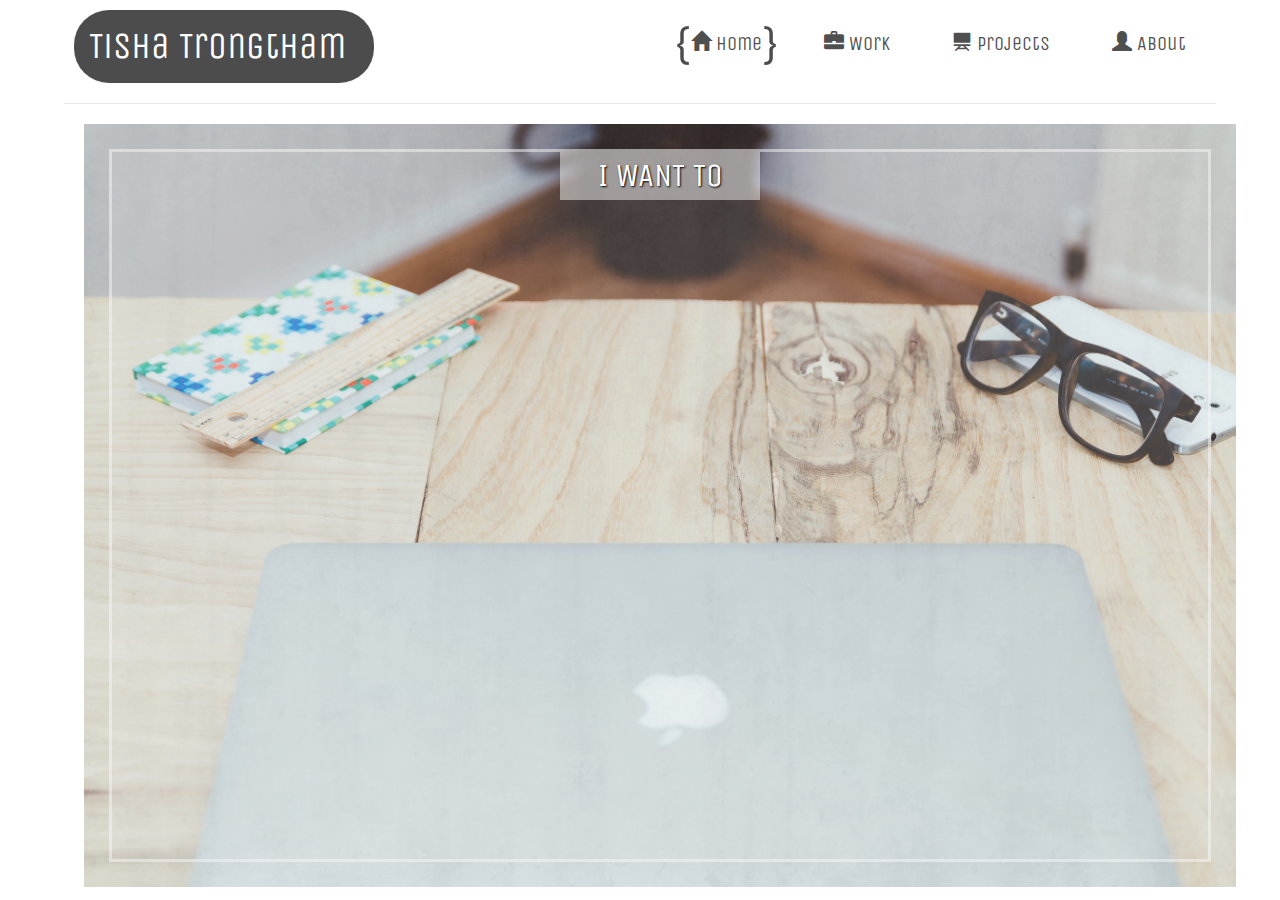
<file: index.html>
<!DOCTYPE html>

<html> 
<head> 
	<title> Tisha Trongtham :: Home </title>
	<meta name="description" content="Tisha's Personal Website">
	<meta name="keywords" content="HTML, CSS, JavaScript">
	<meta name="author" content="Tisha Trongtham">
	<script src="https://code.jquery.com/jquery-2.1.1.min.js"></script>
	<script src="https://ajax.googleapis.com/ajax/libs/jquery/1.11.3/jquery.min.js"></script>
	<script src="https://maxcdn.bootstrapcdn.com/bootstrap/3.3.4/js/bootstrap.min.js"></script>
	<script type="text/javascript" src="js/main.js"></script>
	<script type="text/javascript" src="js/index.js"></script>
	<link rel="stylesheet" href="https://maxcdn.bootstrapcdn.com/bootstrap/3.3.5/css/bootstrap.min.css">
	<link rel="shortcut icon" href="img/logo.png">
	<link rel="stylesheet" href="css/main.css">
	<link rel="stylesheet" href="css/index.css">
</head>

<body>
	<!-- Copy menu into all pages -->
	<div id="menu">
		<div id="logo-wrapper">
			<!--
			<ul id="logo" class="nav navbar-left">
				<a href="index.html"> Tisha Trongtham </a>
			</ul> -->
			<a href="index.html"> Tisha Trongtham </a>
		</div>
		<div id="big-menu-wrapper">
			<ul id="big-menu" class="nav nav-pills navbar-right">
				<li role="presentation" class="active"><a href="index.html" class="brackets"><span class="glyphicon glyphicon-home"></span> Home</a></li>
				<li role="presentation"><a href="work.html" class="brackets"><span class="glyphicon glyphicon-briefcase"></span> Work</a></li>
				<li role="presentation"><a href="projects.html" class="brackets"><span class="glyphicon glyphicon-blackboard"></span> Projects</a></li>
				<li role="presentation"><a href="about.html" class="brackets"><span class="glyphicon glyphicon-user"></span> About</a></li>
			</ul>
		</div>
		<div id="lil-menu-wrapper">
			<ul id="lil-menu" class="nav nav-pills nav-stacked">
				<li role="presentation" class="active"><a href="index.html" class="brackets"><span class="glyphicon glyphicon-home" data-toggle="tooltip" data-placement="left" title="Home"></span></a></li>
				<li role="presentation"><a href="work.html" class="brackets"><span class="glyphicon glyphicon-briefcase" data-toggle="tooltip" data-placement="left" title="Work"></span></a></li>
				<li role="presentation"><a href="projects.html" class="brackets"><span class="glyphicon glyphicon-blackboard" data-toggle="tooltip" data-placement="left" title="Projects"></span></a></li>
				<li role="presentation"><a href="about.html" class="brackets"><span class="glyphicon glyphicon-user" data-toggle="tooltip" data-placement="left" title="About"></span></a></li>
			</ul>
		</div>
	</div>
	<!-- End of menu -->
<!--
	<div id="main">
		<div id="verbs">
			<div id="design">
				<p> Design </p>
				<img src="img/design.png">
			</div>
			<div id="write">	
				<p> Write </p>
				<img src="img/write.png">
			</div>
			<div id="create">
				<p> Create </p>
				<img src="img/create.png">
			</div>
			<div id="inspire">
				<p> Inspire </p> 
				<img src="img/inspire.png">
			</div>
		</div>
	</div>-->

	<div id="main">
		<div id ="verb-wrapper">
			<!--<div id="desktop"></div>-->
			<img id="desktop" src="img/desk4.jpg"/>
			<div id="overlay"></div>
			<div id="verbs">
				<div id="header">
					<p> I WANT TO </p>
				</div>
				<div id="wants">
					<div id="design">
						<p> Design </p>
					</div>
					<div id="write">	
						<p> Write </p>
					</div>
					<div id="create">
						<p> Create </p>
					</div>
					<div id="inspire">
						<p> Inspire </p> 
						<img id="bulb" src="img/bulb-dark.png">
					</div>
				</div>
			</div>
		</div>
	</div>

</body>

</html>
</file>
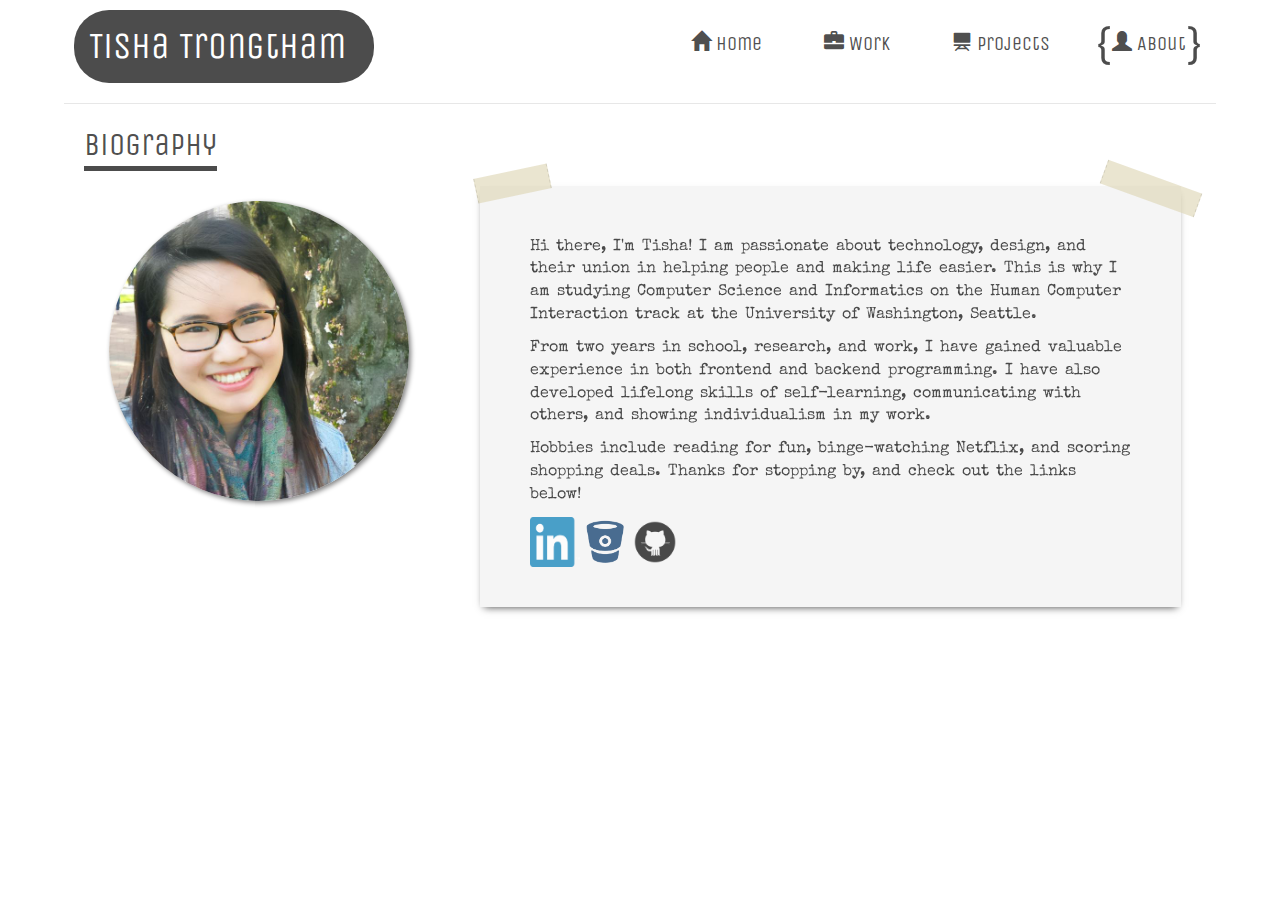
<file: about.html>
<!DOCTYPE html>

<html> 
<head> 
	<title> Tisha Trongtham :: About </title>
	<meta name="description" content="Tisha's Personal Website">
	<meta name="keywords" content="HTML, CSS, JavaScript">
	<meta name="author" content="Tisha Trongtham">
	<script src="https://code.jquery.com/jquery-2.1.1.min.js"></script>
	<script src="https://ajax.googleapis.com/ajax/libs/jquery/1.11.3/jquery.min.js"></script>
	<script src="https://maxcdn.bootstrapcdn.com/bootstrap/3.3.4/js/bootstrap.min.js"></script>
	<script type="text/javascript" src="js/main.js"></script>
	<link rel="stylesheet" href="https://maxcdn.bootstrapcdn.com/bootstrap/3.3.5/css/bootstrap.min.css">
	<link rel="shortcut icon" href="img/logo.png">
	<link rel="stylesheet" href="css/main.css">
	<link rel="stylesheet" href="css/about.css">
</head>

<body>
	<!-- Copy menu into all pages -->
	<div id="menu">
		<div id="logo-wrapper">
			<!--
			<ul id="logo" class="nav navbar-left">
				<a href="index.html"> Tisha Trongtham </a>
			</ul> -->
			<a href="index.html"> Tisha Trongtham </a>
		</div>
		<div id="big-menu-wrapper">
			<ul id="big-menu" class="nav nav-pills navbar-right">
				<li role="presentation"><a href="index.html" class="brackets"><span class="glyphicon glyphicon-home"></span> Home</a></li>
				<li role="presentation"><a href="work.html" class="brackets"><span class="glyphicon glyphicon-briefcase"></span> Work</a></li>
				<li role="presentation"><a href="projects.html" class="brackets"><span class="glyphicon glyphicon-blackboard"></span> Projects</a></li>
				<li role="presentation" class="active"><a href="about.html" class="brackets"><span class="glyphicon glyphicon-user"></span> About</a></li>
			</ul>
		</div>
		<div id="lil-menu-wrapper">
			<ul id="lil-menu" class="nav nav-pills nav-stacked">
				<li role="presentation"><a href="index.html" class="brackets"><span class="glyphicon glyphicon-home" data-toggle="tooltip" data-placement="left" title="Home"></span></a></li>
				<li role="presentation"><a href="work.html" class="brackets"><span class="glyphicon glyphicon-briefcase" data-toggle="tooltip" data-placement="left" title="Work"></span></a></li>
				<li role="presentation"><a href="projects.html" class="brackets"><span class="glyphicon glyphicon-blackboard" data-toggle="tooltip" data-placement="left" title="Projects"></span></a></li>
				<li role="presentation" class="active"><a href="about.html" class="brackets"><span class="glyphicon glyphicon-user" data-toggle="tooltip" data-placement="left" title="About"></span></a></li>
			</ul>
		</div>
	</div>
	<!-- End of menu -->
	<div id="main">
		<div id="heading">
			<h1> Biography </h1>
		</div>
		<div class="row">
			<div class="col-md-4">
				<div id="portrait" class="img-circle">
					<img src="img/prof2.jpg"/>
				</div>
			</div>
			<div class="col-md-8">
				<div id="bio" class="tape">
					<p> Hi there, I'm Tisha! I am passionate about technology, design, and their union in helping people and making life easier. This is why I am studying Computer Science and Informatics on the Human Computer Interaction track at the University of Washington, Seattle. </p> 
					<p> From two years in school, research, and work, I have gained valuable experience in both frontend and backend programming. I have also developed lifelong skills of self-learning, communicating with others, and showing individualism in my work. <p/> 
					<p>Hobbies include reading for fun, binge-watching Netflix, and scoring shopping deals. Thanks for stopping by, and check out the links below!</p>
					<div class="link">
						<a href="https://www.linkedin.com/pub/tisha-trongtham/b3/474/64a" target="_blank">
							<img src="img/linkedin.png"/>
						</a>
					</div>

					<div class="link">
						<a href="https://bitbucket.org/ttseattle/" target="_blank">
							<img src="img/bitbucket.png"/>
						</a>
					</div>

					<div class="link">
						<a href="https://github.com/ttseattle/" target="_blank">
							<img src="img/github.png"/>
						</a>
					</div>
					<br/><br/>

				</div>
			</div>
		</div>
	</div>

</body>

</html>
</file>
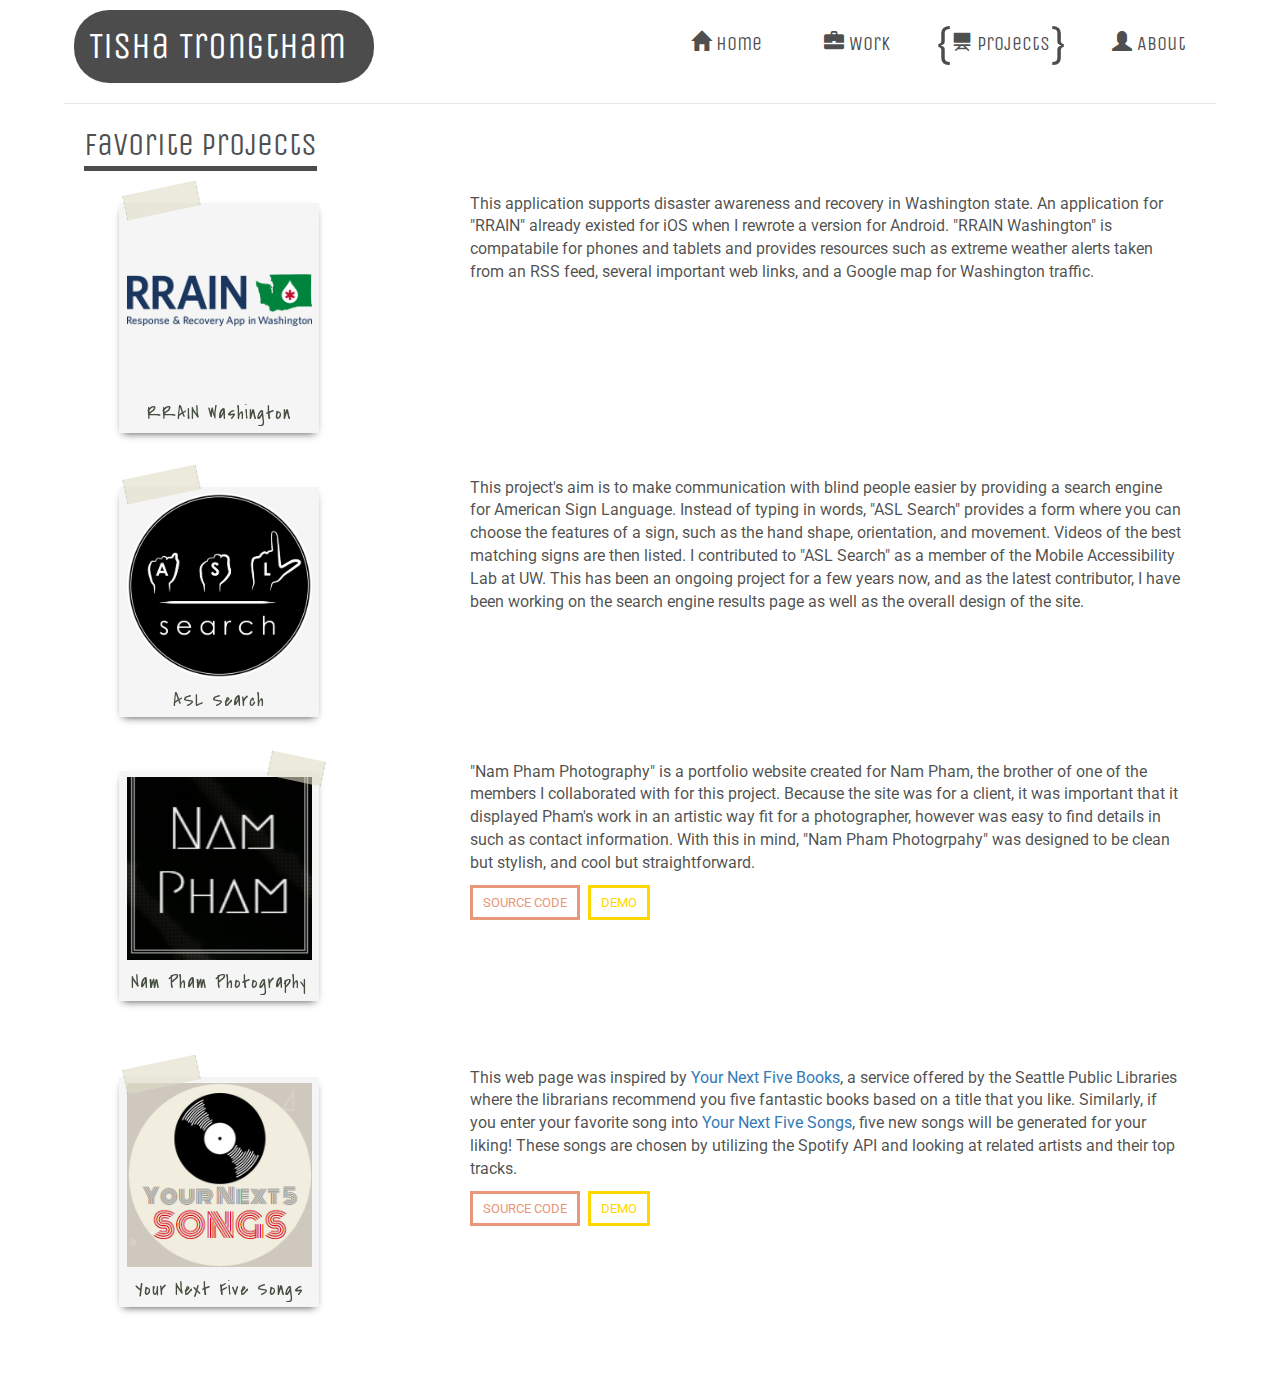
<file: projects.html>
<!DOCTYPE html>

<html> 
<head> 
	<title> Tisha Trongtham :: Projects </title>
	<meta name="description" content="Tisha's Personal Website">
	<meta name="keywords" content="HTML, CSS, JavaScript">
	<meta name="author" content="Tisha Trongtham">
	<script src="https://code.jquery.com/jquery-2.1.1.min.js"></script>
	<script src="https://ajax.googleapis.com/ajax/libs/jquery/1.11.3/jquery.min.js"></script>
	<script src="https://maxcdn.bootstrapcdn.com/bootstrap/3.3.4/js/bootstrap.min.js"></script>
	<script type="text/javascript" src="js/main.js"></script>
	<link rel="stylesheet" href="https://maxcdn.bootstrapcdn.com/bootstrap/3.3.5/css/bootstrap.min.css">
	<link rel="shortcut icon" href="img/logo.png">
	<link rel="stylesheet" href="css/main.css">
	<link rel="stylesheet" href="css/projects.css">
</head>

<body>
	<!-- Copy menu into all pages -->
	<div id="menu">
		<div id="logo-wrapper">
			<!--
			<ul id="logo" class="nav navbar-left">
				<a href="index.html"> Tisha Trongtham </a>
			</ul> -->
			<a href="index.html"> Tisha Trongtham </a>
		</div>
		<div id="big-menu-wrapper">
			<ul id="big-menu" class="nav nav-pills navbar-right">
				<li role="presentation"><a href="index.html" class="brackets"><span class="glyphicon glyphicon-home"></span> Home</a></li>
				<li role="presentation"><a href="work.html" class="brackets"><span class="glyphicon glyphicon-briefcase"></span> Work</a></li>
				<li role="presentation" class="active"><a href="projects.html" class="brackets"><span class="glyphicon glyphicon-blackboard"></span> Projects</a></li>
				<li role="presentation"><a href="about.html" class="brackets"><span class="glyphicon glyphicon-user"></span> About</a></li>
			</ul>
		</div>
		<div id="lil-menu-wrapper">
			<ul id="lil-menu" class="nav nav-pills nav-stacked">
				<li role="presentation"><a href="index.html" class="brackets"><span class="glyphicon glyphicon-home" data-toggle="tooltip" data-placement="left" title="Home"></span></a></li>
				<li role="presentation"><a href="work.html" class="brackets"><span class="glyphicon glyphicon-briefcase" data-toggle="tooltip" data-placement="left" title="Work"></span></a></li>
				<li role="presentation"  class="active"><a href="projects.html" class="brackets"><span class="glyphicon glyphicon-blackboard" data-toggle="tooltip" data-placement="left" title="Projects"></span></a></li>
				<li role="presentation"><a href="about.html" class="brackets"><span class="glyphicon glyphicon-user" data-toggle="tooltip" data-placement="left" title="About"></span></a></li>
			</ul>
		</div>
	</div>
	<!-- End of menu -->

	<div id="main">
		<div id="heading">
			<h1> Favorite Projects </h1>
		</div>
		<div id="projects">

			<div id="pnr-app">
				<div class="row polaroid op1">
					<div class="col-md-4">
						<figure>
							<a href="#">
								<img src="img/RRAIN_logo_rgb.png" id="pnr_img"/>
								<figcaption>RRAIN Washington</figcaption>
								<div class="overlay">
									<h2> IN DEVELOPMENT </h2>
								</div>
							</a>
						</figure>
					</div>
					<div class="col-md-8 description">
						<p> This application supports disaster awareness and recovery in Washington state. An application for "RRAIN" already existed for iOS when I rewrote a version for Android. "RRAIN Washington" is compatabile for phones and tablets and provides resources such as extreme weather alerts taken from an RSS feed, several important web links, and a Google map for Washington traffic. </p>
					</div>
				</div>
			</div>

			<div id="asl-search">
				<div class="row polaroid op1">
					<div class="col-md-4">
						<figure>
							<a href="#">
								<img src="img/ASL_logo_condense_bolded.png"/>
								<figcaption>ASL Search</figcaption>
								<div class="overlay">
									<h2> IN DEVELOPMENT </h2>
								</div>
							</a>
						</figure>
					</div>
					<div class="col-md-8 description">
						<p> This project's aim is to make communication with blind people easier by providing a search engine for American Sign Language. Instead of typing in words, "ASL Search" provides a form where you can choose the features of a sign, such as the hand shape, orientation, and movement. Videos of the best matching signs are then listed. I contributed to "ASL Search" as a member of the Mobile Accessibility Lab at UW. This has been an ongoing project for a few years now, and as the latest contributor, I have been working on the search engine results page as well as the overall design of the site. </p>
					</div>
				</div>
			</div>

			<div id="nam-pham">
				<div class="row polaroid op2">
					<div class="col-md-4">
						<figure>
							<a href="http://htmlpreview.github.io/?https://github.com/marcuspham/photo-website/blob/master/index.html" target="_blank">
								<img src="img/nam-pham.png"/>
								<figcaption>Nam Pham Photography</figcaption>
							</a>
						</figure>
					</div>
					<div class="col-md-8 description">
						<p> "Nam Pham Photography" is a portfolio website created for Nam Pham, the brother of one of the members I collaborated with for this project. Because the site was for a client, it was important that it displayed Pham's work in an artistic way fit for a photographer, however was easy to find details in such as contact information. With this in mind, "Nam Pham Photogrpahy" was designed to be clean but stylish, and cool but straightforward. </p>
						<a href="https://github.com/marcuspham/photo-website" target="_blank"> <button id="source"> SOURCE CODE </button> </a>
						<a href="http://htmlpreview.github.io/?https://github.com/marcuspham/photo-website/blob/master/index.html" target="_blank" target="_blank"> <button id="demo"> DEMO </button> </a>
					</div>
				</div>
			</div>

			<div id="spotify" class="polaroid op1">
				<div class="row polaroid">
					<div class="col-md-4">
						<figure>
							<a href="http://students.washington.edu/tishat/info343/spotify/" target="_blank">
								<img src="img/spotify.png"/>
								<figcaption>Your Next Five Songs</figcaption>
							</a>
						</figure>
					</div>
					<div class="col-md-8 description">
						<p> This web page was inspired by <a href="https://www.spl.org/using-the-library/get-help/your-next-5-books" target="_blank"> Your Next Five Books</a>, a service offered by the Seattle Public Libraries where the librarians recommend you five fantastic books based on a title that you like. Similarly, if you enter your favorite song into <a href="http://students.washington.edu/tishat/info343/spotify/" target="_blank"> Your Next Five Songs</a>, five new songs will be generated for your liking! These songs are chosen by utilizing the Spotify API and looking at related artists and their top tracks. </p>
						<a href="https://github.com/ttseattle/spotify" target="_blank"> <button id="source"> SOURCE CODE </button> </a>
						<a href="http://students.washington.edu/tishat/info343/spotify/" target="_blank"> <button id="demo"> DEMO </button> </a>
					</div>
				</div>
			</div>

		</div> 
	</div>
</body>

</html>
</file>
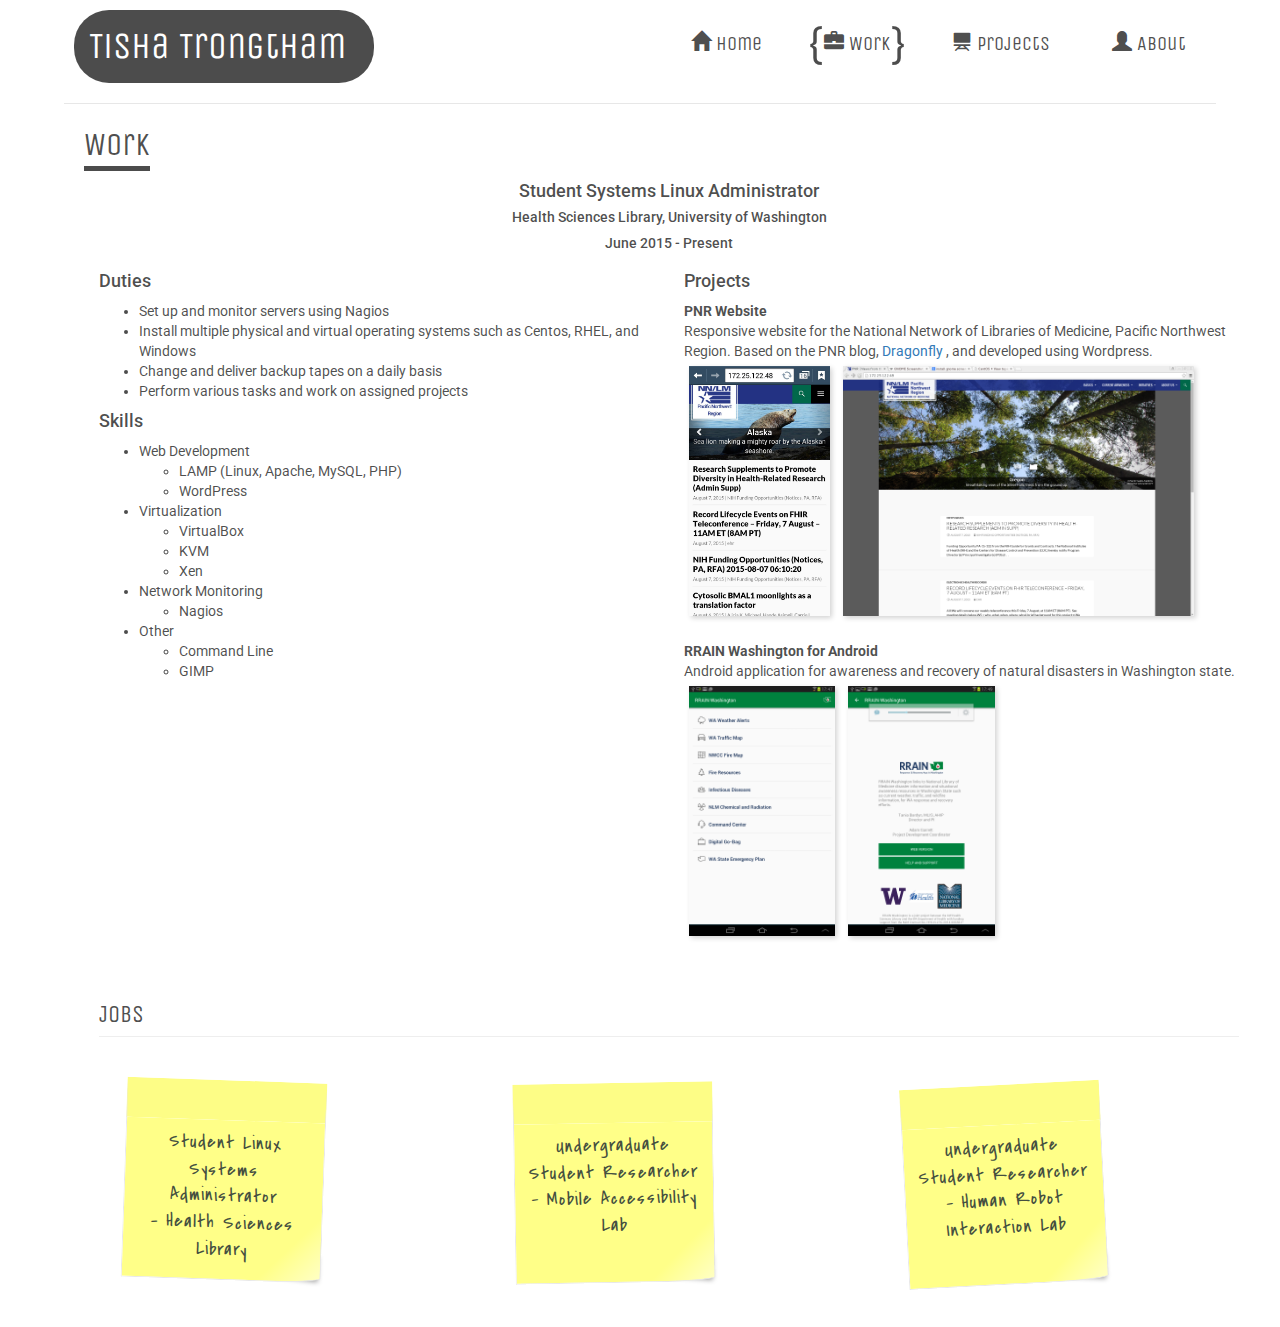
<file: work.html>
<!DOCTYPE html>

<html> 
<head> 
	<title> Tisha Trongtham :: Work </title>
	<meta name="description" content="Tisha's Personal Website">
	<meta name="keywords" content="HTML, CSS, JavaScript">
	<meta name="author" content="Tisha Trongtham">
	<script src="https://code.jquery.com/jquery-2.1.1.min.js"></script>
	<script src="https://ajax.googleapis.com/ajax/libs/jquery/1.11.3/jquery.min.js"></script>
	<script src="https://maxcdn.bootstrapcdn.com/bootstrap/3.3.4/js/bootstrap.min.js"></script>
	<script type="text/javascript" src="js/main.js"></script>
	<script type="text/javascript" src="js/work.js"></script>
	<link rel="stylesheet" href="https://maxcdn.bootstrapcdn.com/bootstrap/3.3.5/css/bootstrap.min.css">
	<link rel="shortcut icon" href="img/logo.png">
	<link rel="stylesheet" href="css/main.css">
	<link rel="stylesheet" href="css/work.css">
</head>

<body>
	<!-- Copy menu into all pages -->
	<div id="menu">
		<div id="logo-wrapper">
			<!--
			<ul id="logo" class="nav navbar-left">
				<a href="index.html"> Tisha Trongtham </a>
			</ul> -->
			<a href="index.html"> Tisha Trongtham </a>
		</div>
		<div id="big-menu-wrapper">
			<ul id="big-menu" class="nav nav-pills navbar-right">
				<li role="presentation"><a href="index.html" class="brackets"><span class="glyphicon glyphicon-home"></span> Home</a></li>
				<li role="presentation" class="active"><a href="work.html" class="brackets"><span class="glyphicon glyphicon-briefcase"></span> Work</a></li>
				<li role="presentation"><a href="projects.html" class="brackets"><span class="glyphicon glyphicon-blackboard"></span> Projects</a></li>
				<li role="presentation"><a href="about.html" class="brackets"><span class="glyphicon glyphicon-user"></span> About</a></li>
			</ul>
		</div>
		<div id="lil-menu-wrapper">
			<ul id="lil-menu" class="nav nav-pills nav-stacked">
				<li role="presentation"><a href="index.html" class="brackets"><span class="glyphicon glyphicon-home" data-toggle="tooltip" data-placement="left" title="Home"></span></a></li>
				<li role="presentation" class="active"><a href="work.html" class="brackets"><span class="glyphicon glyphicon-briefcase" data-toggle="tooltip" data-placement="left" title="Work"></span></a></li>
				<li role="presentation"><a href="projects.html" class="brackets"><span class="glyphicon glyphicon-blackboard" data-toggle="tooltip" data-placement="left" title="Projects"></span></a></li>
				<li role="presentation"><a href="about.html" class="brackets"><span class="glyphicon glyphicon-user" data-toggle="tooltip" data-placement="left" title="About"></span></a></li>
			</ul>
		</div>
	</div>
	<!-- End of menu -->
	<div id="main">
		<div id="heading">
			<h1> Work </h1>
		</div>
        <!-- Page Content -->
        <div class="container">

            <!-- Portfolio Item Heading -->
            <div class="row job-details">
                <div class="col-lg-12">
                    <div id="work-header"></div>
                </div>
            </div>
            <!-- /.row -->
            
            <!-- Portfolio Item Row -->
            <div class="row job-details">

                <div class="col-md-6" >
                    <h4>Duties</h4>
                    <div id="duties"></div>
                    <h4>Skills</h4>
                    <div id="skills"></div>          
                </div>

                <div class="col-md-6">
                    <h4>Projects</h4>
                    <div id="projects"></div>
                    <div id="projects-img"></div>
                    <!--<img id="project-img" class="img-responsive">-->
                </div>

            </div>
            <!-- /.row -->

            <!-- Related Projects Row -->
            <div class="row">

                <div class="col-lg-12">
                    <h3 class="page-header">Jobs</h3>
                </div>

                <div class="col-sm-4 col-xs-8">
                	<div class="postit-wrapper-1">
                    	<a class="portfolio-item postit" id="hsl" href="#"> Student Linux Systems Administrator <br/> - Health Sciences Library </a>
                    </div>
                </div>
        		<div id="pnr-mobile-modal" class="modal fade" role="dialog">
				  <div class="modal-dialog portrait">
				    <div class="modal-content">
				      <div class="modal-body">
				      	<button type="button" class="close" data-dismiss="modal"><span class="glyphicon glyphicon-remove-circle"></span></button>
				        <img src="img/pnr_mobile2.jpg" class="display-modal"/>
				      </div>
				    </div>
				  </div>
				</div>
				<div id="pnr-web-modal" class="modal fade" role="dialog">
				  <div class="modal-dialog landscape">
				    <div class="modal-content">
				      <div class="modal-body">
				      	<button type="button" class="close" data-dismiss="modal"><span class="glyphicon glyphicon-remove-circle"></span></button>
				        <img src="img/pnr_web.png" class="display-modal"/>
				      </div>
				    </div>
				  </div>
				</div>
				<div id="rrain_list-modal" class="modal fade" role="dialog">
				  <div class="modal-dialog portrait">
				    <div class="modal-content">
				      <div class="modal-body">
				      	<button type="button" class="close" data-dismiss="modal"><span class="glyphicon glyphicon-remove-circle"></span></button>
				        <img src="img/rrain_list.png" class="display-modal"/>
				      </div>
				    </div>
				  </div>
				</div>
				<div id="rrain_info-modal" class="modal fade" role="dialog">
				  <div class="modal-dialog portrait">
				    <div class="modal-content">
				      <div class="modal-body">
				      	<button type="button" class="close" data-dismiss="modal"><span class="glyphicon glyphicon-remove-circle"></span></button>
				        <img src="img/rrain_info.png" class="display-modal"/>
				      </div>
				    </div>
				  </div>
				</div>

                <div class="col-sm-4 col-xs-8">
                	<div class="postit-wrapper-2">
                    	<a class="portfolio-item postit" id="access" href="#"> Undergraduate Student Researcher <br/> - Mobile Accessibility Lab </a>
                    </div>
                </div>
                <div id="asl-results-modal" class="modal fade" role="dialog">
				  <div class="modal-dialog landscape">
				    <div class="modal-content">
				      <div class="modal-body">
				      	<button type="button" class="close" data-dismiss="modal"><span class="glyphicon glyphicon-remove-circle"></span></button>
				        <img src="img/asl_results.png" class="display-modal"/>
				      </div>
				    </div>
				  </div>
				</div>

                <div class="col-sm-4 col-xs-8">
                	<div class="postit-wrapper-3">
                   		<a class="portfolio-item postit" id="hri" href="#"> Undergraduate Student Researcher <br/> - Human Robot Interaction Lab </a>
                   	</div>
                </div>
                <div id="kubi-storyboard-modal" class="modal fade" role="dialog">
				  <div class="modal-dialog landscape">
				    <div class="modal-content">
				      <div class="modal-body">
				      	<button type="button" class="close" data-dismiss="modal"><span class="glyphicon glyphicon-remove-circle"></span></button>
				        <img src="img/kubi_storyboard.png" class="display-modal"/>
				      </div>
				    </div>
				  </div>
				</div>
				<div id="kubi-robot-modal" class="modal fade" role="dialog">
				  <div class="modal-dialog portrait">
				    <div class="modal-content">
				      <div class="modal-body">
				      	<button type="button" class="close" data-dismiss="modal"><span class="glyphicon glyphicon-remove-circle"></span></button>
				        <img src="img/kubi_robot.png" class="display-modal"/>
				      </div>
				    </div>
				  </div>
				</div>

            </div> 
		<!--
		<div id="myCarousel" class="carousel slide" data-ride="carousel">
		    <ol class="carousel-indicators">
		      	<li data-target="#myCarousel" data-slide-to="0" class="active"></li>
		      	<li data-target="#myCarousel" data-slide-to="1"></li>
		      	<li data-target="#myCarousel" data-slide-to="2"></li>
		    </ol>
			<div class="carousel-inner" role="listbox">
				<div class="item active feat1">
					<div id="hsl"> 
						<h4> Student Systems Linux Administrator </h4>
						<h5> Health Sciences Library, University of Washington </h5>
						<h5> June 2015 - Present </h5>
						<h6> Duties </h6>
						<ul> 
							<li> Set up and monitor servers using Nagios </li>
							<li> Install multiple physical and virtual operating systems such as Centos, RHEL, and Windows </li>
							<li> Change and deliver backup tapes on a daily basis </li>
							<li> Perform various tasks and work on assigned projects </li>
						</ul>
						<h6> Skills </h6>
						<ul>
							<li> Web Development 
								<ul>
									<li> LAMP (Linux, Apache, MySQL, PHP) </li>
									<li> WordPress </li>
								</ul>
							</li>
							<li> Virtualization 
								<ul> 
									<li> VirtualBox </li>
									<li> KVM </li>
									<li> Xen </li>
								</ul>
							</li>
							<li> Network Monitoring 
								<ul>
									<li> Nagios </li>
								</ul>
							</li>
							<li> Other 
								<ul>
									<li> Command Line </li>
									<li> GIMP </li>
								</ul>
							</li>
						</ul>
						<h6> Projects </h6>
						<dl> 
							<dt> PNR Website </dt>
							<dd> Responsive website for the National Network of Libraries of Medicine, Pacific Northwest Region. Based on the PNR blog, <a href="http://nnlm.gov/pnr/dragonfly/" target="_blank"> Dragonfly </a>, and developed using Wordpress. </dd>
						</dl>
					</div>
			    </div>
			    <div class="item feat2">
					<div id="access"> 
						<h4> Undergraduate Student Researcher </h4>
						<h5> Mobile Accessibility Lab, University of Washington </h5>
						<h5> May 2015 - Present </h5>
						<h6> Duties </h6>
						<ul> 
							<li> Research existing video search engines for ideas in usability and visual appeal </li>
							<li> Study latent semantic analysis (LSA) for the search algorithm </li>
							<li> Write code for "ASL Search" </li>
						</ul>
						<h6> Skills </h6>
						<ul>
							<li> Web Development 
								<ul>
									<li> HTML </li>
									<li> CSS </li>
									<li> JavaScript </li>
									<li> jQuery </li>
									<li> Python </li>
									<li> Bootstrap </li>
								</ul>
							</li>
						</ul>
						<h6> Projects </h6>
						<dl> 
							<dt> ASL Search </dt>
							<dd> Search engine for signs in American Sign Language. Instead of typing words into a search box, features are selected in a form. </dd>
						</dl>
					</div>
			    </div>
			    <div class="item feat3">
					<div id="hcr"> 
						<h4> Undergraduate Student Researcher </h4>
						<h5> Human Robot Interaction Lab, University of Washington </h5>
						<h5> January 2015 - April 2015 </h5>
						<h6> Duties </h6>
						<ul> 
							<li> Storyboarded interactions between robot and users </li>
							<li> Simulated human-like characteristics in robot eyes and movements for various situations </li>
							<li> Developed English lesson plan to be taught by "Kubi" </li>
						</ul>
						<h6> Skills </h6>
						<ul>
							<li> Application 
								<ul>
									<li> Android Studio </li>
									<li> Java </li>
								</ul>
							</li>
							<li> Other 
								<ul>
									<li> PowerPoint </li>
									<li> Excel </li>
								</ul>
							</li>
						</ul>
						<h6> Projects </h6>
						<dl> 
							<dt> Kubi </dt>
							<dd> Robot tablet application to aid in English education in developing countries. Based on DuoLingo with an elementary school age group as the audience. </dd>
						</dl>
					</div>
			    </div>
			</div>
		    <a class="left carousel-control" href="#myCarousel" role="button" data-slide="prev">
		      	<span class="glyphicon glyphicon-circle-arrow-left" aria-hidden="true"></span>
		      	<span class="sr-only">Previous</span>
		    </a>
		    <a class="right carousel-control" href="#myCarousel" role="button" data-slide="next">
		     	<span class="glyphicon glyphicon-circle-arrow-right" aria-hidden="true"></span>
		      	<span class="sr-only">Next</span>
		    </a>
		</div>
	</div>
	
		<div class="jobs">
			<div id="hsl"> 
				<h4> Student Systems Linux Administrator </h4>
				<h5> Health Sciences Library, University of Washington </h5>
				<h5> June 2015 - Present </h5>
				<div class="row">
					<div class="col-md-6">
						<h6> Duties </h6>
						<ul> 
							<li> Set up and monitor servers using Nagios </li>
							<li> Install multiple physical and virtual operating systems such as Centos, RHEL, and Windows </li>
							<li> Change and deliver backup tapes on a daily basis </li>
							<li> Perform various tasks and work on assigned projects </li>
						</ul>
						<h6> Skills </h6>
						<ul>
							<li> Web Development 
								<ul>
									<li> LAMP (Linux, Apache, MySQL, PHP) </li>
									<li> WordPress </li>
								</ul>
							</li>
							<li> Virtualization 
								<ul> 
									<li> VirtualBox </li>
									<li> KVM </li>
									<li> Xen </li>
								</ul>
							</li>
							<li> Network Monitoring 
								<ul>
									<li> Nagios </li>
								</ul>
							</li>
							<li> Other 
								<ul>
									<li> Command Line </li>
									<li> GIMP </li>
								</ul>
							</li>
						</ul>
					</div>
					<div class="col-md-6">
						<h6> Projects </h6>
						<dl> 
							<dt> PNR Website </dt>
							<dd> Responsive website for the National Network of Libraries of Medicine, Pacific Northwest Region. Based on the PNR blog, <a href="http://nnlm.gov/pnr/dragonfly/" target="_blank"> Dragonfly </a>, and developed using Wordpress. </dd>
						</dl>
						<img src="img/pnr_mobile2.jpg" class="display" data-toggle="modal" data-target="#myModal" />
						<div id="myModal" class="modal fade" role="dialog">
						  <div class="modal-dialog">
						    <div class="modal-content">
						      <div class="modal-body">
						      	<button type="button" class="close" data-dismiss="modal">&times;</button>
						        <img src="img/pnr_mobile2.jpg" class="display-modal"/>
						      </div>
						    </div>
						  </div>
						</div>
					</div>
				</div>
			</div>

			<div id="access"> 
				<h4> Student Systems Linux Administrator </h4>
				<h5> Mobile Accessibility Lab, University of Washington </h5>
				<h5> May 2015 - Present </h5>
				<div class="row">
					<div class="col-md-6">
						<h6> Duties </h6>
						<ul> 
							<li> Research existing video search engines for ideas in usability and visual appeal </li>
							<li> Study latent semantic analysis (LSA) for the search algorithm </li>
							<li> Write code for "ASL Search" </li>
						</ul>
						<h6> Skills </h6>
						<ul>
							<li> Web Development 
								<ul>
									<li> HTML </li>
									<li> CSS </li>
									<li> JavaScript </li>
									<li> jQuery </li>
									<li> Python </li>
									<li> Bootstrap </li>
								</ul>
							</li>
						</ul>
					</div>
					<div class="col-md-6">
						<h6> Projects </h6>
						<dl> 
							<dt> ASL Search </dt>
							<dd> Search engine for signs in American Sign Language. Instead of typing words into a search box, features are selected in a form. </dd>
						</dl>
						<img src="img/asl_results.png" class="display" data-toggle="modal" data-target="#myModal2" />
						<div id="myModal2" class="modal fade" role="dialog">
						  <div class="modal-dialog">
						    <div class="modal-content">
						      <div class="modal-body">
						      	<button type="button" class="close" data-dismiss="modal">&times;</button>
						        <img src="img/asl_results.png" class="display-modal"/>
						      </div>
						    </div>
						  </div>
						</div>
					</div>
				</div>
			</div>

			<div id="hcr"> 
				<div class="row">
					<div class="col-md-6">
						<h4> Student Systems Linux Administrator </h4>
						<h5> Human Robot Interaction Lab, University of Washington </h5>
						<h5> January 2015 - April 2015 </h5>
						<h6> Duties </h6>
						<ul> 
							<li> Storyboarded interactions between robot and users </li>
							<li> Simulated human-like characteristics in robot eyes and movements for various situations </li>
							<li> Developed English lesson plan to be taught by "Kubi" </li>
						</ul>
						<h6> Skills </h6>
						<ul>
							<li> Application 
								<ul>
									<li> Android Studio </li>
									<li> Java </li>
								</ul>
							</li>
							<li> Other 
								<ul>
									<li> PowerPoint </li>
									<li> Excel </li>
								</ul>
							</li>
						</ul>
					</div>
					<div class="col-md-6">
						<h6> Projects </h6>
						<dl> 
							<dt> Kubi </dt>
							<dd> Robot tablet application to aid in English education in developing countries. Based on DuoLingo with an elementary school age group as the audience. </dd>
						</dl>
						<img src="img/kubi_storyboard.png" class="display" data-toggle="modal" data-target="#myModal3" />
						<img src="img/kubi_robot.png" class="display" data-toggle="modal" data-target="#myModal4" />
						<div id="myModal3" class="modal fade" role="dialog">
						  <div class="modal-dialog">
						    <div class="modal-content">
						      <div class="modal-body">
						      	<button type="button" class="close" data-dismiss="modal">&times;</button>
						        <img src="img/kubi_storyboard.png" class="display-modal"/>
						      </div>
						    </div>
						  </div>
						</div>
						<div id="myModal4" class="modal fade" role="dialog">
						  <div class="modal-dialog">
						    <div class="modal-content">
						      <div class="modal-body">
						      	<button type="button" class="close" data-dismiss="modal">&times;</button>
						        <img src="img/kubi_robot	.png" class="display-modal"/>
						      </div>
						    </div>
						  </div>
						</div>
					</div>
				</div>
			</div>
		</div> -->
	</div> 

</body>

</html>
</file>
<file: css/main.css>
@import url(https://fonts.googleapis.com/css?family=Handlee|Bad+Script);
@import url(https://fonts.googleapis.com/css?family=Patrick+Hand|Fredericka+the+Great|Unica+One|Miniver|Autour+One);
@import url(http://fonts.googleapis.com/css?family=Life+Savers:700|Oldenburg|Ribeye+Marrow|Ribeye|Snowburst+One|Margarine);
@import url(https://fonts.googleapis.com/css?family=Raleway|Lato|Ubuntu|Quicksand|Cantarell|Roboto|Open+Sans+Condensed|Dosis|Abel);
@import url(https://fonts.googleapis.com/css?family=Special+Elite|Nixie+One|Graduate);
@import url(https://fonts.googleapis.com/css?family=Reenie+Beanie);
@import url(https://fonts.googleapis.com/css?family=Architects+Daughter|Covered+By+Your+Grace|The+Girl+Next+Door);

#menu {
    border-bottom: 1px solid #e7e7e7;
    width: 90%;
    margin: 0 auto;
    position: relative;
}

#logo-wrapper {
	height: auto;
    width: 300px;
    padding: 10px 15px;
    margin: 10px 20px 20px 10px;
    background: rgba(0, 0, 0, 0.7);
    position: relative;
    /* outline: 2px solid rgba(0, 0, 0, 0.7); 
    outline-offset: 2px; */
    border-radius: 35px;
}
/*
#logo-wrapper:before {
	content: "";
    position: absolute;
    bottom: -27px;
    right: 50px;
    width: 0;
    border-right: 35px solid rgba(0, 0, 0, 0.7);
    border-bottom: 27px solid transparent;
}
*/
#logo {
	margin-left: 20px;
}

#logo-wrapper a {
	font-size: 28pt;
	color: white;
	text-decoration: none;
	font-family: 'Unica One';
}

#logo a {
	font-size: 28pt;
	color: rgba(0, 0, 0, 0.7);
	text-decoration: none;
	padding: 0;
	margin: 0;
}

#big-menu-wrapper {
	position: absolute;
	top: 0;
	right: 0;
	z-index: 10;
}

#big-menu {
	margin-right: 0px;
}

#lil-menu-wrapper {
	display: none;
	width: 83px;
	position: fixed;
	top: 0;
	right: 0;
	z-index: 10;
}

#lil-menu {
	width: 83px;
}

.nav {
	margin-top: 10px;
	font-family: 'Unica One';
	font-size: 20px;
	color: rgba(0, 0, 0, 0.7);
}

.nav>li>a {
	padding: 10px 30px;
}

.nav-pills>li {
	vertical-align: middle;
	background-color: transparent;
}

.nav-pills>li.active>a, .nav-pills>li.active>a:focus, .nav-pills>li.active>a:hover, .nav-pills>li>a, .nav-pills>li>a:focus, .nav-pills>li>a:hover {
	color: rgba(0, 0, 0, 0.7);
	background-color: transparent;
}

.nav-pills>li>a {
	border-radius: 0px;
}

.brackets:before, .brackets:after {
	position: absolute;
	color: transparent;/* It makes the curly brackets invisible at the beginning.*/	
	font-size: 2.5em;
	margin-top: -20px;
}

.active .brackets:before, .active .brackets:after, .brackets:hover:before, .brackets:hover:after, .brackets .active:before, .brackets .active:after {
	color: rgba(0, 0, 0, 0.7);
}

.brackets:before {
	content: "{";
	left: 15px;
	transition: all 280ms ease-in-out;
}

.brackets:hover:before {
	left: 10px;
}

.brackets:after {
	content: "}";
	right: 15px;
	transition: all 280ms ease-in-out;
}

.brackets:hover:after {
	right: 10px;
}

#main {
	padding: 20px;
	font-family: 'Unica One';
	color: rgba(0, 0, 0, 0.7);
	margin-left: 20px;
    width: 90%;
    margin: 0 auto;
}

#main h1 {
	font-size: 24pt;
}

#main p {
	font-family: 'Roboto';
	font-size: 12pt;
}

a:hover {
	text-decoration: none;
}

#heading {
	/*border-radius: 35px; */
	border-bottom: 5px solid rgba(0, 0, 0, 0.7);
	display: inline-block; 
}

#heading h1 {
	margin: 3px 0;
}

@media screen and (max-width: 940px) {
	#lil-menu-wrapper {
		display: block;
	}
	#big-menu-wrapper {
		display: none;
	}
	#main {
		width: 80%;
	}
	#menu {
		width: 70%;
	}
}

@media screen and (max-width: 768px) {
	#logo {
		margin: 0;
	}
	#logo a {
		font-size: 18pt;
	}
	#logo-wrapper {
		width: 220px;
	}
	#logo-wrapper a {
		font-size: 20pt;
	}
}
</file>
<file: css/index.css>
#main {
	text-align: center;
	position: relative;
}

#bulb {
	height: 75px;
	width: 75px;
	margin: 0 0 15px 0;
	padding: 0;
} 

#verb-wrapper {
	width: 100%;
	position: absolute;
	margin-bottom: 15px;
}

#desktop {
	width: 100%;
	height: auto;
	top: 0;
	left: 0;
	z-index: -1;
	/*
	background-image: url('../img/desk4.jpg');
	background-size: contain;
	background-repeat: no-repeat; */
}

#overlay {
	position: absolute;
	background-image: url('../img/grunge.jpg');
	background-size: cover;
	width: 100%;
	height: 100%;
	top: 0;
	opacity: 0.05;
}

#verbs {
	position: absolute;
	width: calc(100% - 50px);
	height: calc(100% - 50px);
	margin: 25px;
	top: 0;
	border: 3px solid rgba(245, 245, 245, .5);
	background: rgba(245, 245, 245, .1);
	padding-top: 5%;
}

#verbs p {
	font-family: 'Unica One';
	margin: 0 auto;
	width: 200px;
	text-shadow: 1px 1px 2px black;
}

#header {
	position: absolute;
	top: 0;
	margin: 0 auto;
	width: 100%;
}

#header p {
	background-color: rgba(245, 245, 245, .5);
	font-size: 25pt;
	color: white;
}

#wants {
	position: absolute;
	top: 12%;
	width: 100%;
	margin: 0 auto;
}

#wants p {
	font-size: 30pt;
	color: #F1EDBB;
}

#design p:hover {
	font-family: 'Fredericka the Great';
	color: #89c5df;
}

#write p:hover {
	font-family: 'Miniver';
	color: #ffa5e4;
}

#create p:hover {
	font-family: 'Margarine';
	color: #86e259;
}

#inspire p:hover {
	font-family: 'Snowburst One';
	color: #ffcb00;
}

#design p, #write p, #create p, #inspire {
	display: none;
}

@media screen and (max-width: 940px) {
	#main {
		width: 60%;
	}
}

@media screen and (max-width: 768px) {
	#wants p {
		font-size: 20pt;
	}
	#header p {
		font-size: 15pt;
	}
	#bulb {
		height: 50px;
		width: 50px;
	}
}

@media screen and (max-width: 530px) {
	#wants p {
		font-size: 12pt;
	}
	#header p {
		font-size: 10pt;
	}
	#bulb {
		height: 25px;
		width: 25px;
	}
}
</file>
<file: css/about.css>
#main {
	position: relative;
}

#portrait {
	width: 300px;
	height: 300px;
	overflow: hidden;
	margin: 30px auto;
	box-shadow: 2px 2px 5px grey;
}

#portrait img {
	width: 330px;
	margin-top: -150px;
}

#bio {
	-webkit-box-shadow: 0px 4px 8px -4px rgba(0, 0, 0, .75);
	-moz-box-shadow: 0px 4px 8px -4px rgba(0, 0, 0, .75);
	box-shadow: 0px 4px 8px -4px rgba(0, 0, 0, .75);
	background: whitesmoke;
	/* background: #eee6d8;
	background: -webkit-linear-gradient(top, #ede1c9, #fef8e2 20%, #f2ebde 60%);
	background: -moz-linear-gradient(top, #ede1c9, #fef8e2 20%, #f2ebde 60%);
	background: -o-linear-gradient(top, #ede1c9, #fef8e2 20%, #f2ebde 60%);
	background: -ms-linear-gradient(top, #ede1c9, #fef8e2 20%, #f2ebde 60%);
	background: linear-gradient(top, #ede1c9, #fef8e2 20%, #f2ebde 60%); */
	-webkit-backface-visibility:hidden; /*prevent rotated text being jagged in Chrome and Safari*/
	padding: 50px;
	margin: 15px;
	position: relative;
}

#bio p {
	font-family: 'Special Elite';
	word-spacing: 2px;
}

.tape:before, .tape:after {
	content: ''; /*create a blank psuedo element, if you wanted something written on the tape, place it between the ' '*/
	display: block;
	position: absolute; /*positions the tape relative to the box created above rather than the whole page*/
	background-color: rgba(220,212,176,0.6); /*using rgba for the colour lets us make the tape a little transparent*/
	height: 25px; /*height of the tape*/
	border-left: 1px dashed rgba(0, 0, 0, 0.1);
	border-right: 1px dashed rgba(0, 0, 0, 0.1);
}

.tape:before { /*using :before places the tape on the left of the box*/
	left:-5px; /*position from the left edge of the #tape div - a negative value moves the tape 5px to the left of the box's edge*/
	top: -15px; /*position from the top edge of the #tape div - a negative value moves the tape 15px above of the box's edge*/
	width: 75px; /*width of the tape*/
	/*rotate the tape 12 degrees anti-clockwise*/
	-webkit-transform: rotate(-12deg);
	-moz-transform: rotate(-12deg);
	-o-transform: rotate(-12deg);
	-ms-transform: rotate(-12deg);
}

.tape:after { /*using :after places the tape on the right of the box*/
	right: -20px; /*position from the left edge of the #tape div*/
	top: -10px; /*position from the top edge of the #tape div - a negative value moves the tape 10px above of the box's edge*/
	width: 100px; /*width of the tape*/
	/*rotate the tape 20 degrees clockwise*/
	-webkit-transform: rotate(20deg);
	-moz-transform: rotate(20deg);
	-o-transform: rotate(20deg);
	-ms-transform: rotate(20deg);
}

.link img {
	height: 50px;
	width: 50px;
	float: left;
	opacity: 0.7;
}

.link img:hover {
	opacity: 1;
}

@media screen and (max-width: 780px) {
	#portrait {
		width: 200px;
		height: 200px;
	}

	#portrait img {
		width: 230px;
		margin-top: -95px;
	}
	/*
	#bio {
		width: calc(100% - 400px);
		left: 300px;
		padding: 20px;
		border: 5px dotted powderblue;
		padding: 15px;
	}

	#bio:before {
		right: calc(100% + 5px);
	}*/

	#bio {
		padding: 20px;
	}

	#bio p {
		font-size: 10pt;
	}
}
</file>
<file: css/projects.css>
#projects {
	display: inline-block;
	width: 100%;
}

#projects img {
	max-height: 185px;
	width: 185px
}

#projects .description {
}

.overlay {
	position: absolute;
	top: 0;
	left: 0;
	height: 236px;
	width: 200px;
	background-color: rgba(0, 0, 0, 0);
	color: transparent;
	transition: all 280ms ease-in-out;
}

.overlay h2 {
	font-family: 'Graduate';
	font-size: 16pt;
	text-align: center;
	position: absolute;
	width: 100%;
	top: 25%;
	-webkit-transform: rotate(45deg);
	-moz-transform: rotate(45deg);
	-o-transform: rotate(45deg);
	transform: rotate(45deg);
}

a:hover .overlay {
	background-color: rgba(0, 0, 0, 0.5);
	color: firebrick;
	transition: all 280ms ease-in-out;
}

#source, #demo {
	font-family: 'Roboto';
	font-size: 10pt;
	margin-right: 5px;
	padding: 5px 10px 5px 10px;
	background-color: white;
}	

#source {
	color: darksalmon;
	border: 3px solid darksalmon;
}

#demo {
	color: gold;
	border: 3px solid gold;
}

#source:hover {
	background-color: darksalmon;
	color: white;
}

#demo:hover {
	background-color: gold;
	color: white;
}

#pnr_img {
	margin-top: 65px;
	margin-bottom: 65px;
}

figure, figcaption {
	display: block;
}	

.polaroid{
	width:100%;
	overflow:hidden;
	margin: 10px 0 10px 0;
	padding: 12px 0;
	position: relative;
}

.polaroid figure{
	float:left;
	position:relative;
	width:200px;
	height: 230px;
	margin:10px 20px;
	padding: 6px 8px 10px 8px;
	-webkit-box-shadow: 0px 4px 8px -4px rgba(0, 0, 0, .75);
	-moz-box-shadow: 0px 4px 8px -4px rgba(0, 0, 0, .75);
	box-shadow: 0px 4px 8px -4px rgba(0, 0, 0, .75);
	background: whitesmoke;
	/* 
	background: #eee6d8;
	background: -webkit-linear-gradient(top, #ede1c9, #fef8e2 20%, #f2ebde 60%);
	background: -moz-linear-gradient(top, #ede1c9, #fef8e2 20%, #f2ebde 60%);
	background: -o-linear-gradient(top, #ede1c9, #fef8e2 20%, #f2ebde 60%);
	background: -ms-linear-gradient(top, #ede1c9, #fef8e2 20%, #f2ebde 60%);
	background: linear-gradient(top, #ede1c9, #fef8e2 20%, #f2ebde 60%); */
	-webkit-backface-visibility:hidden; /*prevent rotated text being jagged in Chrome and Safari*/
}

.polaroid figure:before {
	content: '';
	display: block;
	position: absolute;
	left:5px;
	top: -15px;
	width: 75px;
	height: 25px;
	background-color: rgba(222,220,198,0.6);
	-webkit-transform: rotate(-12deg);
	-moz-transform: rotate(-12deg);
	-o-transform: rotate(-12deg);
	-ms-transform: rotate(-12deg);
	border-left: 1px dashed rgba(0, 0, 0, 0.1);
	border-right: 1px dashed rgba(0, 0, 0, 0.1);
}
.op2 figure:before {
	left:150px;
	top: -15px;
	width: 55px;
	height: 25px;
	-webkit-transform: rotate(12deg);
	-moz-transform: rotate(12deg);
	-o-transform: rotate(12deg);
	-ms-transform: rotate(12deg);
	border-left: 1px dashed rgba(0, 0, 0, 0.1);
	border-right: 1px dashed rgba(0, 0, 0, 0.1);
}
.polaroid figcaption{
	text-align:center;
	font-family: 'Covered by your grace';
	font-size:1.3em;
	color:#454f40;
	letter-spacing: 1px;
	padding-top: 10px;
}
/**IE Hacks - see http://css3pie.com/ for more info on how to use CS3Pie and to download the latest version**/
.polaroid figure{
	-pie-background: linear-gradient(#ede1c9, #fef8e2 20%, #f2ebde 60%);
	behavior: url(assets/pie/PIE.htc);
	position:relative; /*required to make PIE work*/
	padding-top:10px\9;
	padding-right:10px\9;
}
</file>
<file: css/work.css>
#main {
	position: relative;
}

.job-details {
	font-family: 'Roboto';
}

#work-header {
	text-align: center;
}

#hsl, #access, #hri {
	padding: 10px;
	display: inline-block;
}

.display {
	height: 250px;
	box-shadow: 2px 2px 5px lightgrey;
	margin: 5px;
}

.display-modal {
	width: 100%;
}

.modal-content {
	position: absolute;
	background-color: rgba(0, 0, 0, 0);
}

.modal-body {
	padding: 0;
}

.landscape {
	width: 75%;
}

.portrait {
	height: 40%;
}

.postit {    
	text-align:center;   
	margin: 25px;    
	height: 200px;
	width: 200px;
	position:relative;   
	border:1px solid #E8E8E8;  
	border-top: 40px solid #fdfd86;
	font-family:'Covered by your grace';  
	letter-spacing: 1px;
	color:#454f40;  
	font-size: 14pt;      
	border-bottom-right-radius: 60px 5px;
	display:inline-block;    
	background: #ffff88; /* Old browsers */
	background: -moz-linear-gradient(-45deg, #ffff88 81%, #ffff88 82%, #ffff88 82%, #ffffc6 100%); /* FF3.6+ */
	background: -webkit-gradient(linear, left top, right bottom, color-stop(81%,#ffff88), color-stop(82%,#ffff88), color-stop(82%,#ffff88), color-stop(100%,#ffffc6)); /* Chrome,Safari4+ */
	background: -webkit-linear-gradient(-45deg, #ffff88 81%,#ffff88 82%,#ffff88 82%,#ffffc6 100%); /* Chrome10+,Safari5.1+ */
	background: -o-linear-gradient(-45deg, #ffff88 81%,#ffff88 82%,#ffff88 82%,#ffffc6 100%); /* Opera 11.10+ */
	background: -ms-linear-gradient(-45deg, #ffff88 81%,#ffff88 82%,#ffff88 82%,#ffffc6 100%); /* IE10+ */
	background: linear-gradient(135deg, #ffff88 81%,#ffff88 82%,#ffff88 82%,#ffffc6 100%); /* W3C */
	filter: progid:DXImageTransform.Microsoft.gradient( startColorstr='#ffff88', endColorstr='#ffffc6',GradientType=1 ); /* IE6-9 fallback on horizontal gradient */
}

.postit:after {     
	content: "";
	position:absolute;
	z-index:-1;
	right:-0px; bottom:20px;
	width: 100px;
	height: 25px;
	background: rgba(0, 0, 0, 0.2);
	box-shadow:2px 15px 5px rgba(0, 0, 0, 0.40);
	-moz-transform: matrix(-1, -0.1, 0, 1, 0, 0);
	-webkit-transform: matrix(-1, -0.1, 0, 1, 0, 0);
	-o-transform: matrix(-1, -0.1, 0, 1, 0, 0);
	-ms-transform: matrix(-1, -0.1, 0, 1, 0, 0);
	transform: matrix(-1, -0.1, 0, 1, 0, 0);
}

.postit:hover, .postit:focus {
	border-bottom-right-radius: 100px 15px;
	color: #454f40;
	text-decoration: none;
}

.postit-wrapper-1 {
	-webkit-transform:rotate(2deg);
	-moz-transform: rotate(2deg);
	-o-transform: rotate(2deg);
	-ms-transform: rotate(2deg);
	transform: rotate(2deg);
}

.postit-wrapper-2 {
	-webkit-transform:rotate(-1deg);
	-moz-transform: rotate(-1deg);
	-o-transform: rotate(-1deg);
	-ms-transform: rotate(-1deg);
	transform: rotate(-1deg);
}

.postit-wrapper-3 {
	-webkit-transform:rotate(-3deg);
	-moz-transform: rotate(-3deg);
	-o-transform: rotate(-3deg);
	-ms-transform: rotate(-3deg);
	transform: rotate(-3deg);
}

#myCarousel {
	position: absolute;
	top: 100px;
	left: 0;
	width: 100%;
	height: 580px;
	margin-bottom: 50px;
}

.col-centered{
    float: none;
    margin: 0 auto;
}

/*#myCarousel, .carousel-inner, .item {
	position: absolute;
	top: 60px;
	left: 0;
	height: calc(100% - 60px);
	width: 100%;
	border: 1px solid black;
}

.carousel-control {
	background: none !important;
	color: black;
	font-size: 2em;
}

.carousel-control.right {
	left: auto;
	right: 35%;
	top: auto;
	bottom: 20px;
}

.carousel-control.left {
	left: 35%;
	right: auto;
	top: auto;
	bottom: 20px;
}

.item {
	width: 75%;
	margin: 0 auto;
}

.contents {
	position: absolute;
*/
</file>
